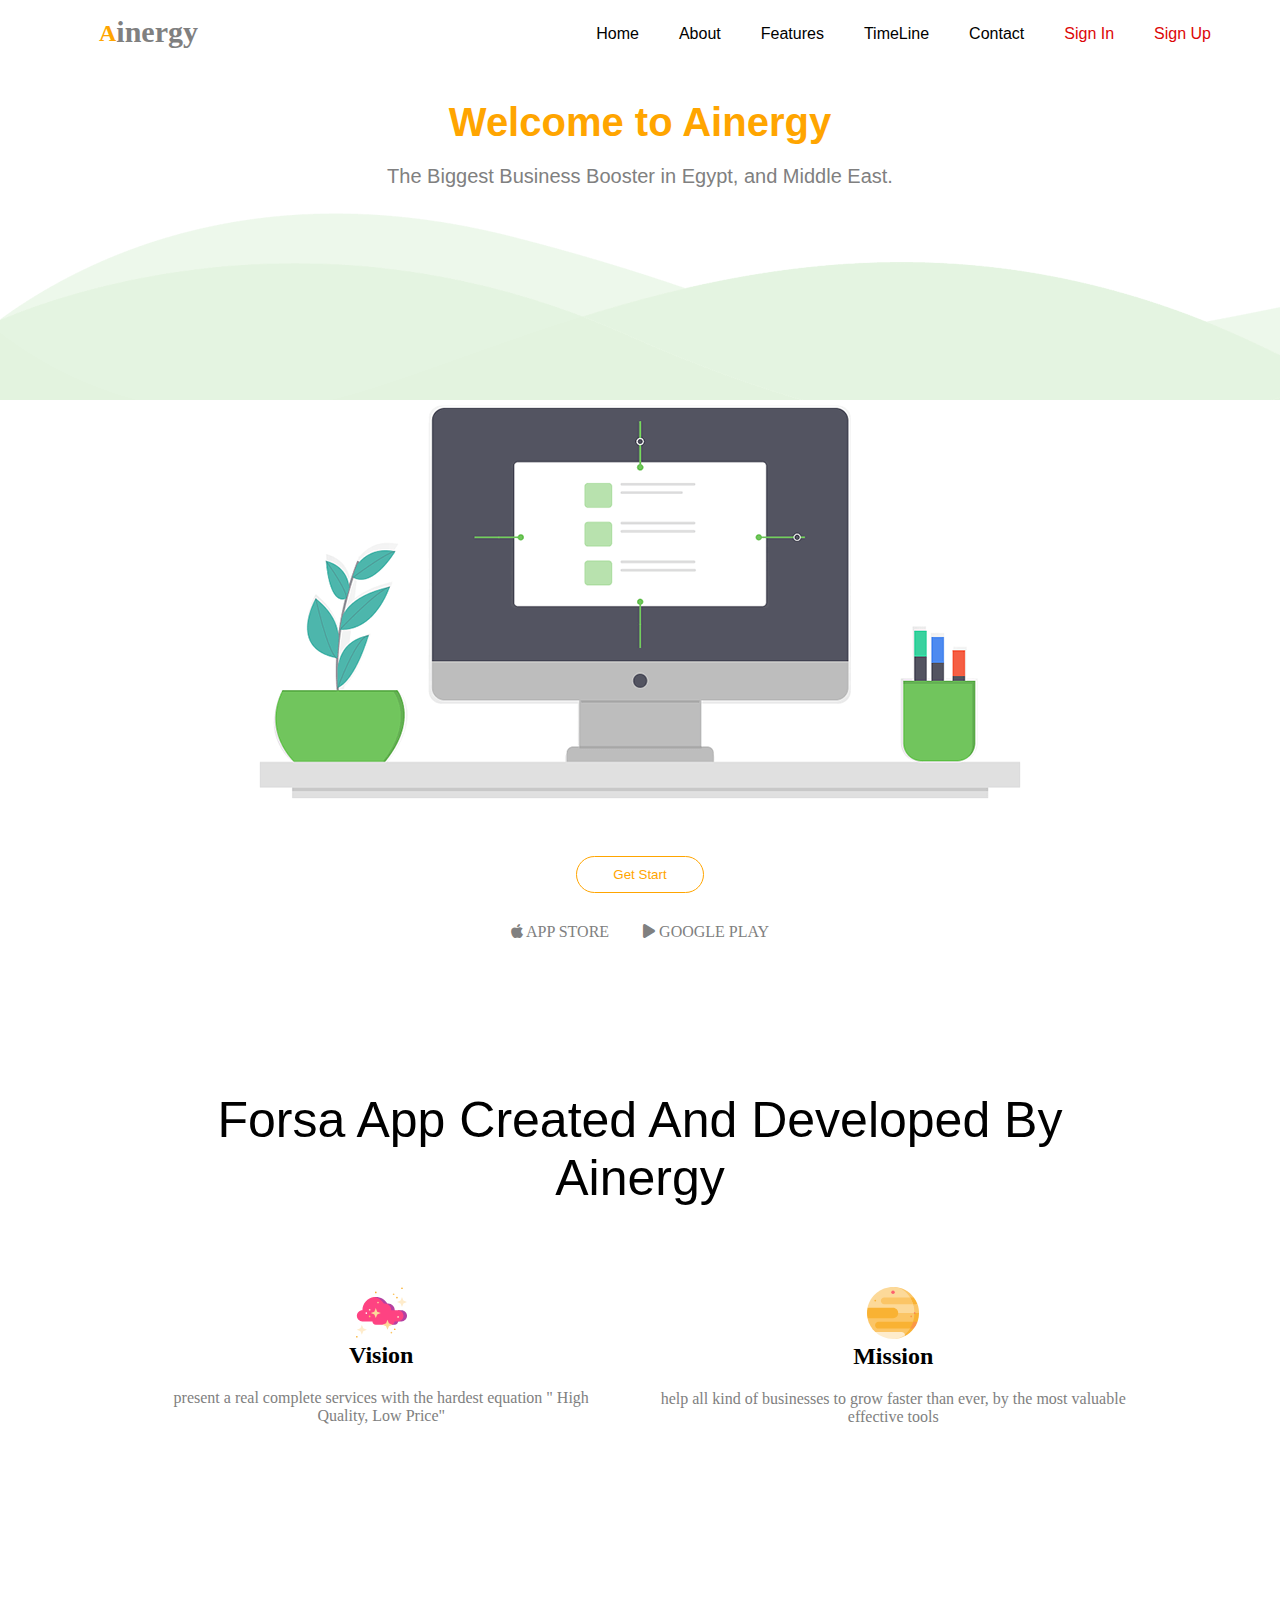
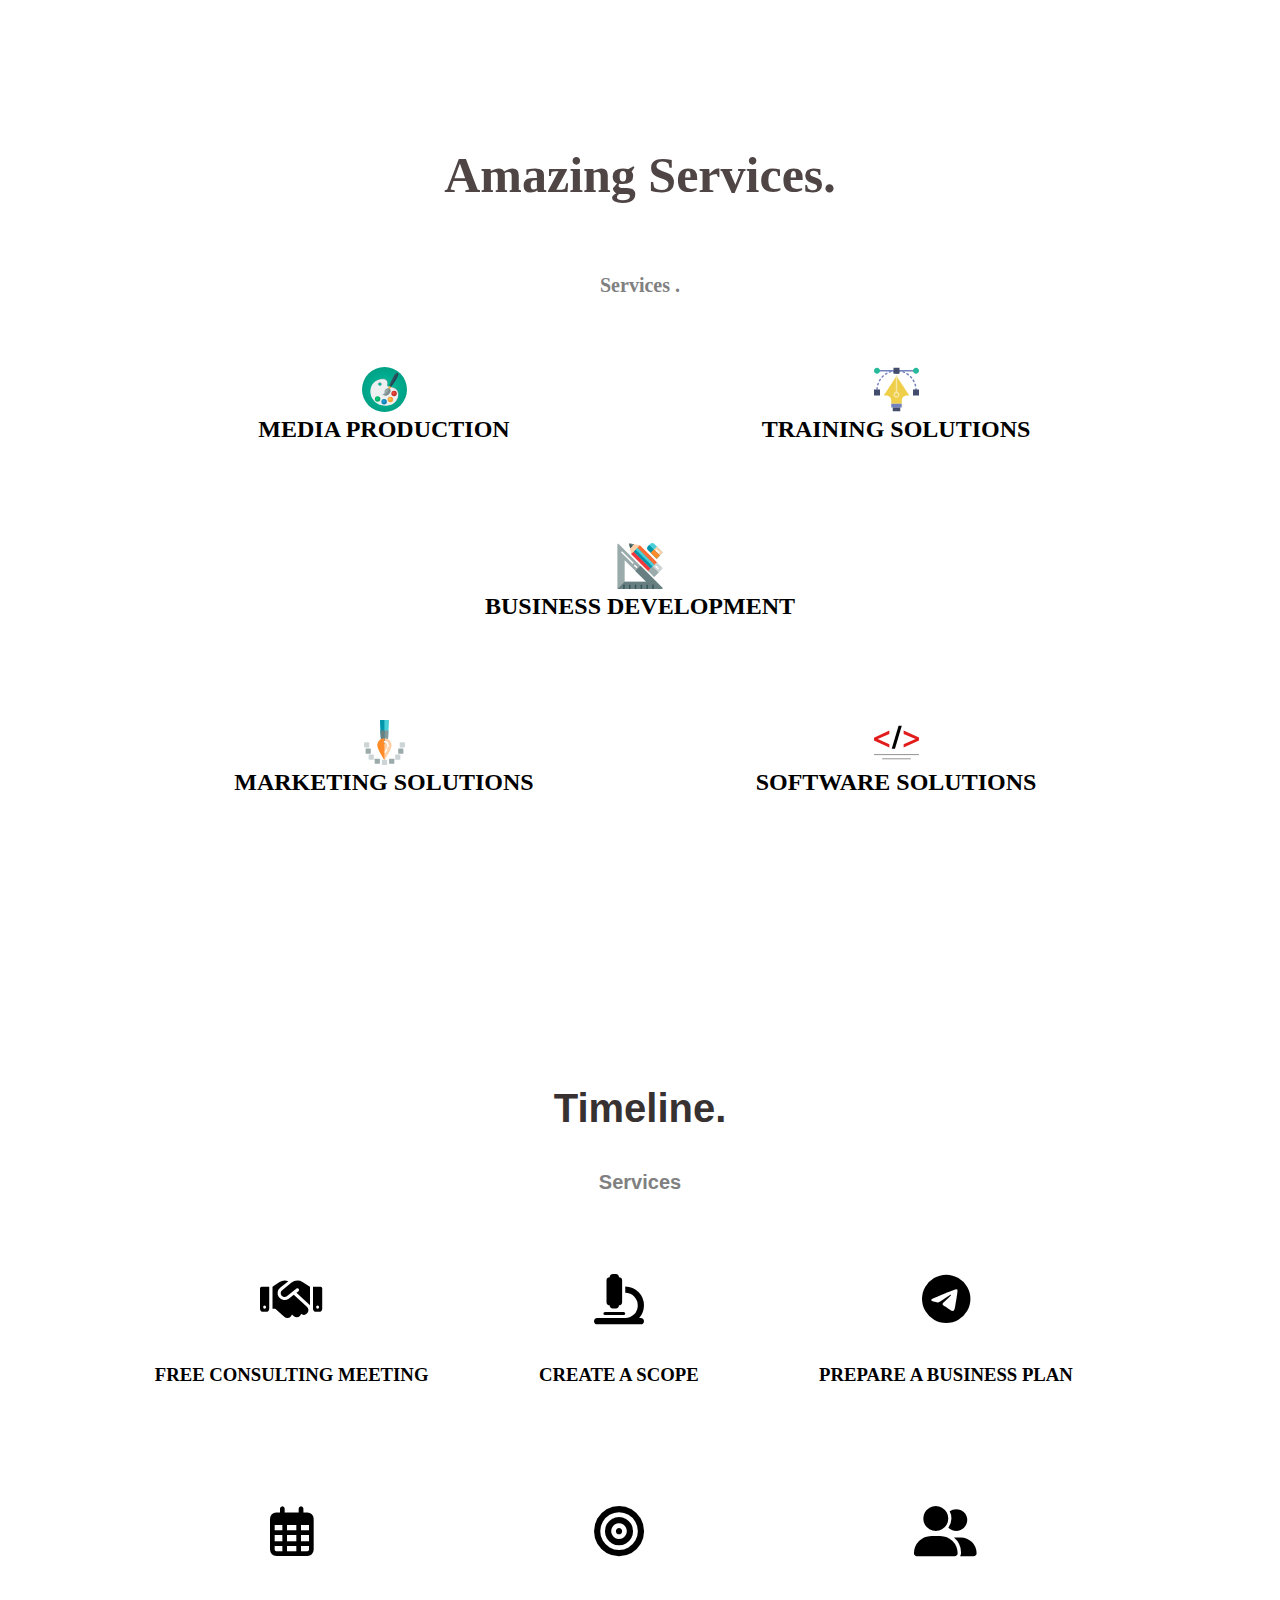
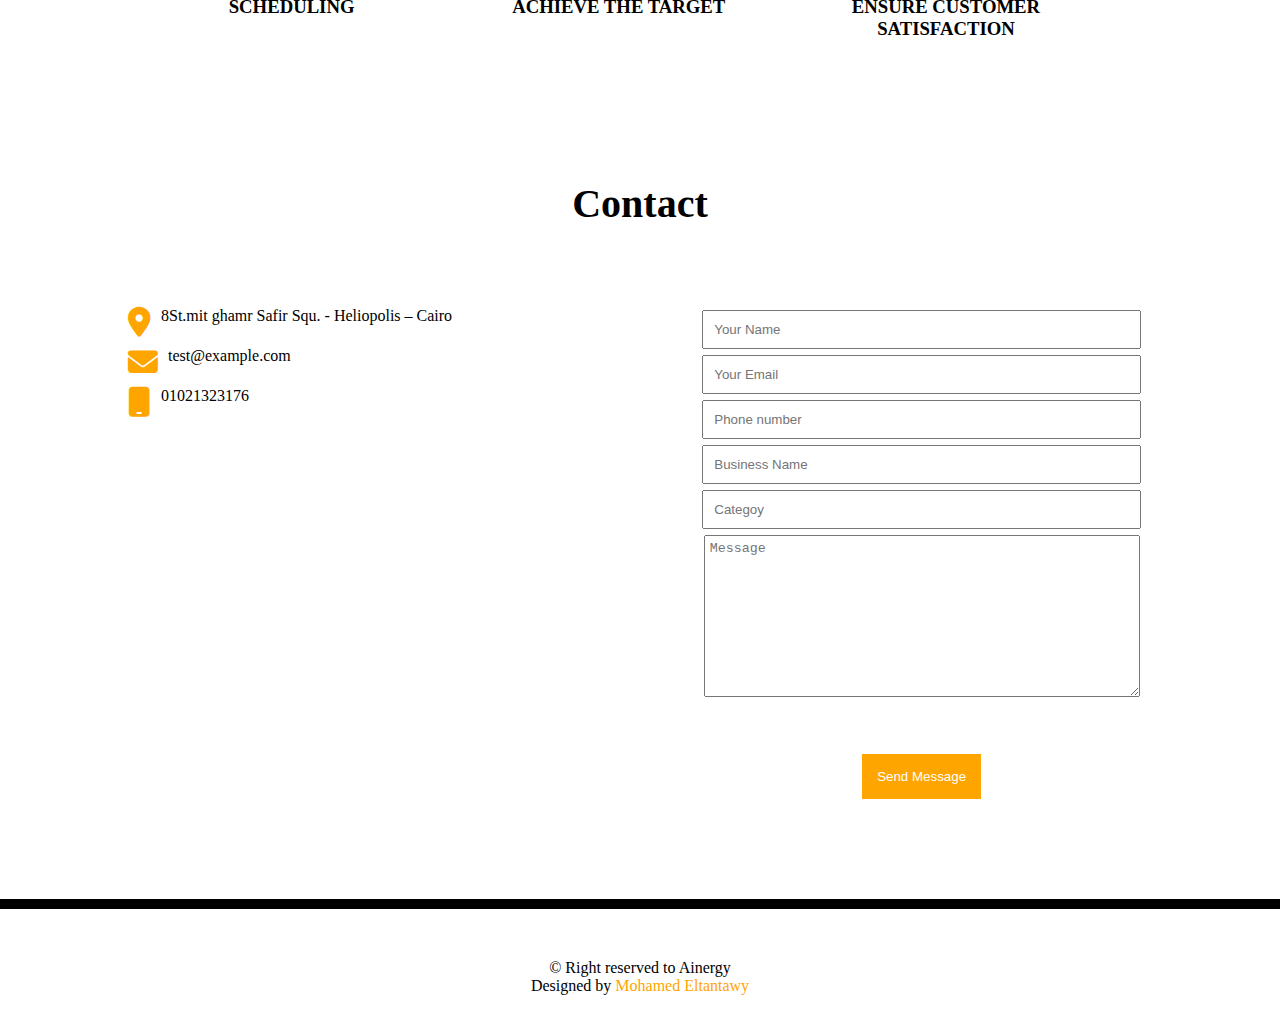
<file: index.html>
<!DOCTYPE html>
<html lang="en">

<head>
    <meta charset="UTF-8">
    <meta name="viewport" content="width=device-width, initial-scale=1.0">
    <title>Document</title>
    <link rel="stylesheet" href="main.css">
    <link rel="stylesheet" href="css/all.min.css">
</head>

<body>
    <header id="home" class="home">
        <div class="container">
            <div class="home">
                <nav class="nav">
                    <div class="row">
                        <a href="#home" class="logo">
                            <h2 class="char">A</h2>
                            <h2 class="char2">inergy</h2>
                        </a>
                        <div class="toggeler">
                            <i class="fa-solid fa-bars"></i>
                        </div>
                        <ul>
                            <li ><a class="li" href="#home">Home</a></li>
                            <li class="li"><a class="li" href="#about">About</a></li>
                            <li class="li"><a class="li" href="#features">Features</a></li>
                            <li class="li"><a class="li" href="#timeline">TimeLine</a></li>
                            <li class="li"><a class="li" href="#contact">Contact</a></li>
                            <div class="sign">
                                <li ><a class="li2" href="sign-in.html">Sign In</a></li>
                                <li ><a class="li2" href="sign-up.html">Sign Up</a></li>
                            </div>
                        </ul>
                    </div>
                </nav>
            </div>

        </div>
        <div class="row2">
            <h2>Welcome to Ainergy</h2>
            <p>The Biggest Business Booster in Egypt, and Middle East.
            </p>
            <img src="img/hero-bg.png" alt="">
            <img src="img/hero-img.png" alt="">
            <div class="button">
                <button>Get Start</button>
            </div>
            <div class="icon">
                <a href="">
                    <i class="fa-brands fa-apple"></i>
                    <label for="">APP STORE</label>
                </a>
                <a href="">
                    <i class="fa-solid fa-play"></i>
                    <label for="">GOOGLE PLAY</label>
                
                </a>
            </div>
        </div>
    </header>
    <section id="about" class="about">
        <div class="container">
            <h2 class="h2">Forsa App Created And Developed By Ainergy</h2>
            <div class="row">
                <div class="vision">
                    <img src="img/cloud.svg" alt="">
                    <h2>Vision</h2>
                    <p>present a real complete services with the hardest equation " High Quality, Low Price"</p>
                </div>
                <div class="vision">
                    <img src="img/planet.svg" alt="">
                    <h2>Mission</h2>
                    <p>help all kind of businesses to grow faster than ever, by the most valuable effective tools </p>
                </div>
            </div>
        </div>
    </section>
    <section id="features" class="features">
        <div class="container">
            <h2 class="h2">Amazing Services.</h2>
            <h6>Services .</h6>
            <div class="row">
                <div class="one">
                    <img src="img/paint-palette.svg" alt="">
                    <h2>MEDIA PRODUCTION</h2>
                </div>
                <div class="one">
                    <img src="img/vector.svg" alt="">
                    <h2>TRAINING SOLUTIONS</h2>
                </div>
                <div class="one">
                    <img src="img/design-tool.svg" alt="">
                    <h2>BUSINESS DEVELOPMENT</h2>
                </div>
            </div>
            <div class="row2">
                <div class="two">
                    <img src="img/pixel.svg" alt="">
                    <h2>MARKETING SOLUTIONS</h2>
                </div>
                <div class="two">
                    <img src="img/code.svg" alt="">
                    <h2>SOFTWARE SOLUTIONS</h2>
                </div>
            </div>
        </div>
    </section>
    <section id="timeline" class="timeline">
        <div class="container">
            <h2>Timeline.</h2>
            <h6>Services</h6>
            <div class="row">
                <div class="icon">
                    <i class="fa-solid fa-handshake"></i>
                    <h3>FREE CONSULTING MEETING</h3>
                </div>
                <div class="icon">
                    <i class="fa-solid fa-microscope"></i>
                    <h3>CREATE A SCOPE</h3>
                </div>
                <div class="icon">
                    <i class="fa-brands fa-telegram"></i>
                    <h3>PREPARE A BUSINESS PLAN</h3>
                </div>
                <div class="icon">
                    <i class="fa-regular fa-calendar-days"></i>
                    <h3>SCHEDULING</h3>
                </div>
                <div class="icon">
                    <i class="fa-solid fa-bullseye"></i>
                    <h3>ACHIEVE THE TARGET</h3>
                </div>
                <div class="icon">
                    <i class="fa-solid fa-user-group"></i>
                    <h3>ENSURE CUSTOMER SATISFACTION</h3>
                </div>
            </div>
        </div>
    </section>
    <section id="contact" class="contact">
        <div class="container">
            <h2>Contact</h2>
            <div class="row">
                <div class="info">
                    <div class="icon">
                        <i class="fa-solid fa-location-dot"></i>
                        <p>8St.mit ghamr Safir Squ. - Heliopolis – Cairo</p>
                    </div>
                    <div class="icon">
                        <i class="fa-solid fa-envelope"></i>
                        <p>test@example.com</p>
                    </div>
                    <div class="icon">
                        <i class="fa-solid fa-mobile"></i>
                        <p>01021323176</p>
                    </div>
                    <iframe src="https://www.google.com/maps/embed?pb=!1m14!1m8!1m3!1d109772.95983598047!2d31.263887000000004!3d30.707013!3m2!1i1024!2i768!4f13.1!3m3!1m2!1s0x14f7c1c2deeced23%3A0xc3b43fe0733da735!2sMit%20Ghamr%2C%20Madinet%20Mit%20Ghamr%20(Include%20Daqados)%2C%20Mit%20Ghamr%2C%20Dakahlia%20Governorate!5e0!3m2!1sen!2seg!4v1691392516712!5m2!1sen!2seg" width="600" height="450" style="border:0;" allowfullscreen="" loading="lazy" referrerpolicy="no-referrer-when-downgrade"></iframe>
                </div>
                <div class="form">
                    <input type="text" placeholder="Your Name">
                    <input type="email" placeholder="Your Email">
                    <input type="text" placeholder="Phone number">
                    <input type="text" placeholder="Business Name">
                    <input type="text" placeholder="Categoy">
                    <textarea type="text" placeholder="Message"></textarea>
                    <button>Send Message</button>
                </div>
            </div>
        </div>
        <footer class="footer">
            <p>© Right reserved to Ainergy</p>
            <p>Designed by <a href="">Mohamed Eltantawy</a></p>
        </footer>
    </section>

</body>

</html>
</file>
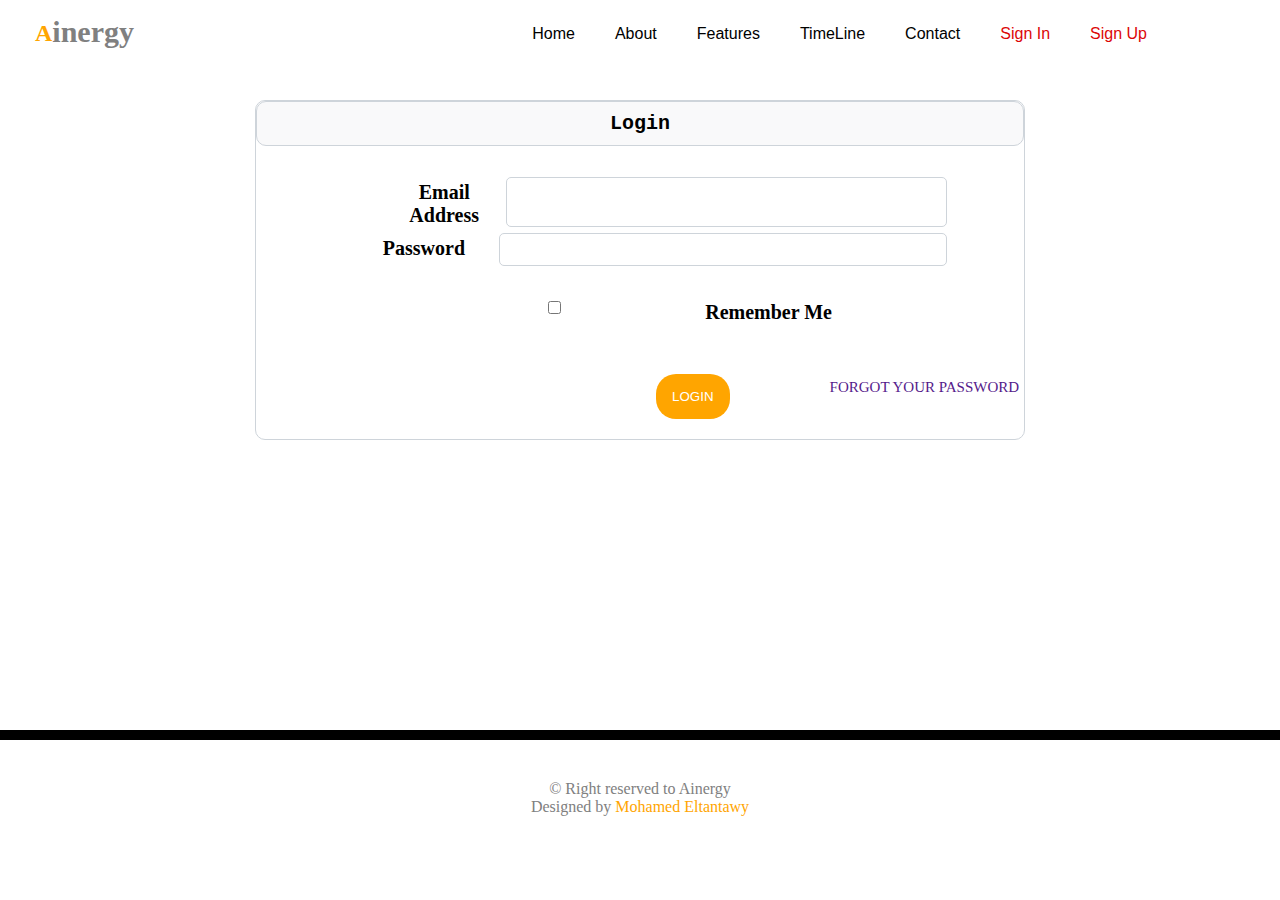
<file: sign-in.html>
<!DOCTYPE html>
<html lang="en">

<head>
    <meta charset="UTF-8">
    <meta name="viewport" content="width=device-width, initial-scale=1.0">
    <title>Document</title>
    <link rel="stylesheet" href="css/sign-in.css">
    <link rel="stylesheet" href="index.html">
    <link rel="stylesheet" href="css/all.min.css">
</head>

<body>
    <div class="home">
        <nav class="nav">
            <div class="row">
                <a href="#home" class="logo">
                    <h2 class="char">A</h2>
                    <h2 class="char2">inergy</h2>
                </a>
                <div class="toggeler">
                    <i class="fa-solid fa-bars"></i>
                </div>
                <ul>
                    <li><a class="li" href="index.html#home">Home</a></li>
                    <li class="li"><a class="li" href="index.html#about">About</a></li>
                    <li class="li"><a class="li" href="index.html#features">Features</a></li>
                    <li class="li"><a class="li" href="index.html#timeline">TimeLine</a></li>
                    <li class="li"><a class="li" href="index.html#contact">Contact</a></li>
                    <div class="sign">
                        <li><a class="li2" href="sign-in.html">Sign In</a></li>
                        <li><a class="li2" href="sign-up.html">Sign Up</a></li>
                    </div>
                </ul>
            </div>
        </nav>
    </div>
    <section class="sign-up">

        <div class="form-data">
            <h2>Login</h2>
            <div class="row">
                <div class="form-group">
                    <label for="">Email Address</label>
                    <input type="email" name="" id="">
                </div>
                <div class="form-group">
                    <label for="">Password</label>
                    <input type="password" name="" id="">
                </div>    
            </div>
            <div class="remember">
                <input type="checkbox" name="" id="">
                <label for="">Remember Me</label>
            </div>
            <div class="login">
                <button>LOGIN</button>
                <a href=""><p>FORGOT YOUR PASSWORD</p></a>
            </div>
        </div>
    </section>
    <footer>
        <p>© Right reserved to Ainergy</p>
        <p>Designed by <a href=""><span>Mohamed Eltantawy</span></a></p>
    </footer>
</body>

</html>
</file>
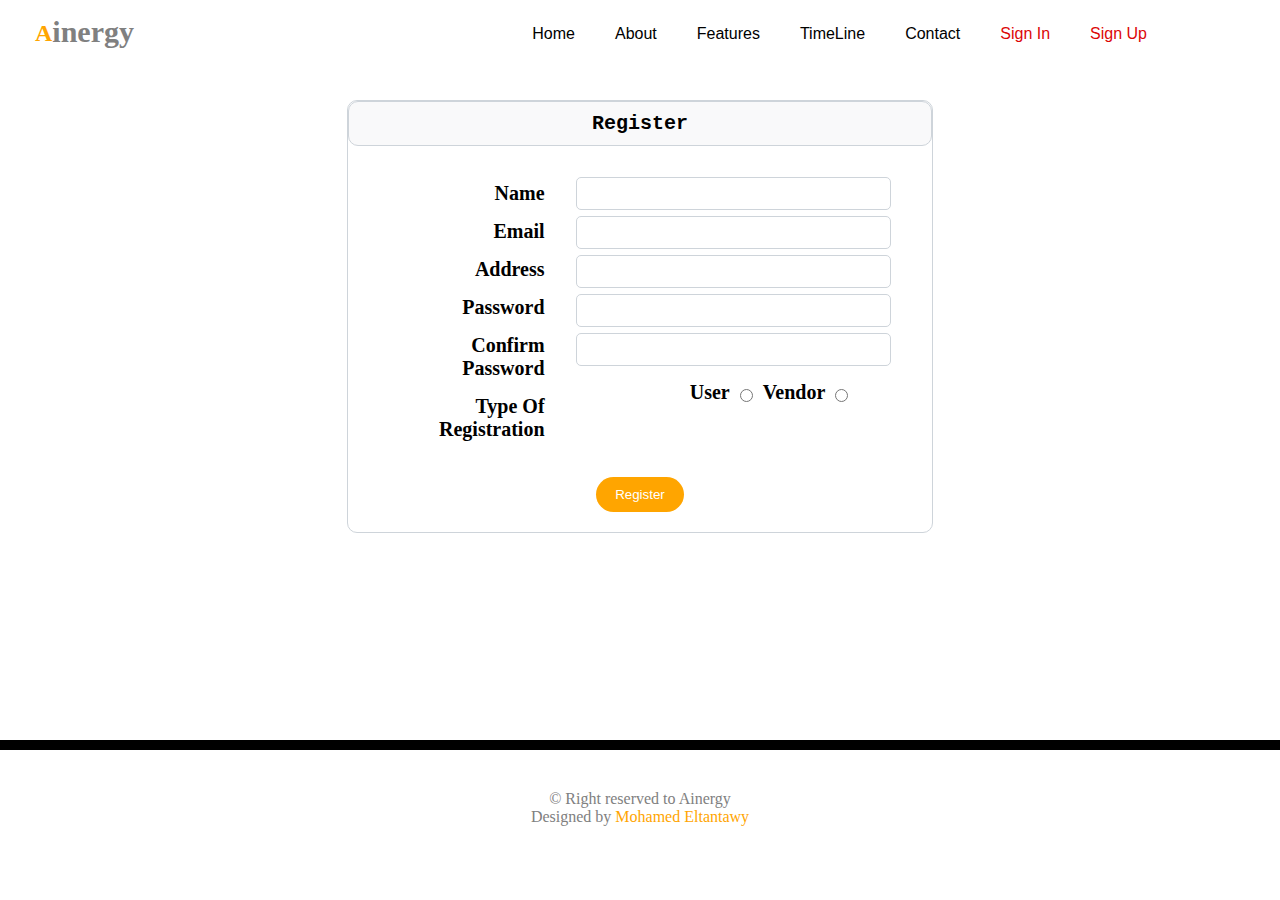
<file: sign-up.html>
<!DOCTYPE html>
<html lang="en">

<head>
    <meta charset="UTF-8">
    <meta name="viewport" content="width=device-width, initial-scale=1.0">
    <title>Document</title>
    <link rel="stylesheet" href="css/css/sign-up.css">
    <link rel="stylesheet" href="index.html">
</head>

<body>
    <div class="home">
        <nav class="nav">
            <div class="row">
                <a href="#home" class="logo">
                    <h2 class="char">A</h2>
                    <h2 class="char2">inergy</h2>
                </a>
                <ul>
                    <li ><a class="li" href="index.html#home">Home</a></li>
                    <li class="li"><a class="li" href="index.html#about">About</a></li>
                    <li class="li"><a class="li" href="index.html#features">Features</a></li>
                    <li class="li"><a class="li" href="index.html#timeline">TimeLine</a></li>
                    <li class="li"><a class="li" href="index.html#contact">Contact</a></li>
                    <div class="sign">
                        <li ><a class="li2" href="sign-in.html">Sign In</a></li>
                        <li ><a class="li2" href="sign-up.html">Sign Up</a></li>
                    </div>
                </ul>
            </div>
        </nav>
    </div>
    <section class="sign-up">
        
        <div class="form-data">
            <h2>Register</h2>
            <div class="row">
                <div class="label">
                    <label for="">Name</label>
                    <label for="">Email</label>
                    <label for="">Address</label>
                    <label for="">Password</label>
                    <label for="">Confirm Password</label>
                    <label for="">Type Of Registration</label>
                </div>
                <div class="form-group">
                    <input type="text" name="" id="">
                    <input type="email" name="" id="">
                    <input type="text" name="" id="">
                    <input type="password" name="" id="">
                    <input type="password" name="" id="">
                    <div class="select">
                        <label for="">User</label>
                        <input type="radio" name="type" id="">
                        <label for="">Vendor</label>
                        <input type="radio" name="type" id="">
                    </div>
                </div>
            </div>

                
                <button>Register</button>
            

        </div>
    </section>
    <footer>
        <p>© Right reserved to Ainergy</p>
        <p>Designed by <a href=""><span>Mohamed Eltantawy</span></a></p>
    </footer>
</body>

</html>
</file>
<file: main.css>
*{
    margin: 0px;
    padding: 0px;
}
html{
    scroll-behavior: smooth;
    transition: all 1s;
}
a{
    text-decoration: none;
}
.container{
    width: 80%;
    margin: auto;
}
.home .container{
    width: 90%;
    margin: auto;
}

.home .nav {
    width: 100%;
    margin: auto;
    text-align: center;
    background-color: white;
    position: fixed;
    justify-content: space-between;
    padding: 15px;
    padding-bottom: 0%;
 }
.home .nav .row{
    width: 90%;
    display: flex;
    justify-content: space-between;
}
.home .nav .row ul{
    list-style-type: none;
    display: flex;
    margin-top: 10px ;
}
.home .nav .row ul .li{
    color: black;
    font-family:Arial, Helvetica, sans-serif;
    transition: all 0.5s;
}
.home .nav .row ul .li:hover{
    color: orange;
}

.home .nav .row .sign{
    display: flex;
    font-family:Arial, Helvetica, sans-serif;
}
.home .nav .row .sign a{
    color: rgb(220, 7, 7);
}
.home .nav .row a{
    text-decoration: none;
    padding: 20px;
}
.home .nav .row .logo{
    display: flex;
    padding-top: 0px;
}
.home .nav .row .logo .char{
    color: orange;
    padding-top: 5px;
}
.home .nav .row .logo .char2{
   font-size: 30px;
   color: gray;
}
.home .row2{
    padding-top: 100px;
    text-align: center;
}
.home .row2 h2{
    font-size: 40px;
    color: orange;
    font-family: "Philosopher", sans-serif;
}
.home .row2 p{
    padding: 20px;
    color: gray;
    font-size: 20px;
    font-family:'Segoe UI', Tahoma, Geneva, Verdana, sans-serif;
}
.home .row2 button{
    margin-top: 50px;
    width: 10%;
    padding: 10px;
    border-radius: 30px;
    color: orange;
    border: 1px solid orange;
    background-color: white;
    cursor: pointer;
    transition: all .5s;
}
.home .row2 button:hover{
    background-color: orange;
    color: white;
}
.home .row2 .icon{
    padding-top: 30px;
}
.home .row2 .icon a{
    cursor: pointer;
    padding: 0px 15px;
    color: gray;
    transition: all .5s;
}
.home .row2 .icon a:hover{
    color: orange;
}

/* .about{
    padding-bottom: 1000px 0px;
} */
.about .container{
    width: 80%;
    margin: auto;
    text-align: center;
}
.about .h2{
    padding-top: 150px;
    font-sizE: 50px;
    font-weight: lighter;
    font-family: "Roboto", sans-serif;
}

.about .row{
    padding-bottom: 100px;
    padding-top: 80px;
    display: flex;
    text-align: center;
    justify-content: space-between;
}
.about .row .vision p{
    color: gray;
    padding: 20px; 

}
.about .row .vision{
    transition: all .5s;
    cursor: pointer;
}
.about .row .vision:hover{
    padding: 1px;
    background-color:antiquewhite;
    border-radius: 20px;
}

.about .row .vision img{
    width: 10%;
}
.features{
    margin: 100px 0px;
}
.features .h2{
    font-size: 50px;
    padding: 100px 0px 50px 0px;
    color: rgb(79, 69, 69);
}
.features h6{
    font-size: 20px;
    padding: 20px;
    color: gray;
}
.features .container{
   width: 80%;
   margin: auto;
   text-align: center;
}
.features .container .row {
    display: flex;
    flex-wrap: wrap;
    justify-content: space-around;
}
.features .container .row .one{
   text-align: center;
   padding: 50px;
   transition: all .5s;
}
.features .container .row .one:hover{
    background-color: antiquewhite;
    border-radius: 20px;
 }
.features .container .row2 {
    display: flex;
    flex-wrap: wrap;
    justify-content: space-around;
}.features .container .row2 .two{
    text-align: center;
    padding: 50px;
    transition: all .5s;
}
.features .container .row2 .two:hover{
    background-color: antiquewhite;
    border-radius: 20px;
}
.features img{
    width: 15%;
}
.timeline{
    padding-top: 100px;
}
.timeline h2, h6{
    text-align: center;
}
.timeline h2{
    color: rgb(56, 49, 49);
    font-size: 40px;
    padding: 40px;
    font-family: 'Trebuchet MS', 'Lucida Sans Unicode', 'Lucida Grande', 'Lucida Sans', Arial, sans-serif;
}
.timeline h6{
    font-size: 20px;
    color: gray;
    font-family: 'Trebuchet MS', 'Lucida Sans Unicode', 'Lucida Grande', 'Lucida Sans', Arial, sans-serif;
}
.timeline .row{
    display: flex;
    flex-wrap: wrap;
    text-align: center;
}
.timeline .row .icon{
    width: 30%;
    padding: 40px 10px;
    transition: all .5s;
}
.timeline .row .icon:hover{
    background-color: antiquewhite;
    border-radius: 20px;
}
.timeline .row .icon i{
    font-size: 50px;
    padding: 40px 0px;
}

.contact{
    padding: 100px 0px 30px 0px;
}
.contact h2{
    text-align: center;
    padding-bottom: 80px;
    font-size: 40px;
    
}
.contact .row{
    display: flex;
    justify-content: space-between;
}
.contact .info{
    width: 45%;
}
.contact .info .icon{
    display: flex;
    width: 90%;

}
.contact .info .icon i{
    font-size: 30px;
    color: orange;
    padding: 0px 10px 10px 0px
}
iframe{
    padding: 20px 0px;
    width: 65%;
    height: 40%;
}
.contact .form{
    text-align: center;
    width: 45%;
}
.contact .form input{
    width: 90%;
    padding: 10px;
    margin: 3px;
}
.contact .form textarea{
    width: 92%;
    height: 150px;
    padding: 5px;
    margin: 3px;
}
.contact .form button{
    margin-top: 50px;
    padding: 15px;
    border: none;
    background-color: orange;
    color: white;
    cursor: pointer;
    transition: all .5s;
}
.contact .form button:hover{
    background-color:deepskyblue;
}
.footer{
    margin-top: 100px;
    border-top: 10px solid black;
    padding-top: 50px;
    text-align: center;
}
.footer a{
    color: orange;
}
.toggeler i{
    background-color: transparent;
    color: gray;
    font-size: 20px;
    margin: 20px;
    display: none;
}
@media(max-width:750px){
    *{
        margin: 0px;
        padding: 0px;
    }
    .home .container{
        width: 100%;
    }
    .home .nav .row ul{
        display: none;
    }
    .toggeler i{
        display: block;
        font-size: 30px;
    }
    .logo{
        margin-top: 15px;
    }
    .home .row2 h2{
        text-align: center;
        font-size: 40px;
    }
    .home .row2 p{
        text-align: center;
        font-size: 20px;
    }
    .home .row2 img{
        width: 80%;
    }
    .home .row2 button{
        width: 40%;
    }
    .about .h2{
        font-size: 40px;
    }
    .about .row{
        flex-wrap: wrap;
    }
    .about .row .vision{
        width: 100%;
    }
    .about .row .vision img{
        width: 30%;
        padding: 10px;
    }
    .features .h2{
        font-size: 40px;
    }
    .features .one{
        width: 90%;
    }
    .features .row2{
        flex-wrap: wrap;
    }
    .timeline h2{
        font-size: 40px;
    }
    .timeline h6{
        font-size: 20px;
    }
    .timeline .row .icon{
        width: 90%;
    }
    .contact h2{
        font-size: 40px;
    }
    .contact .container .row{
        flex-wrap: wrap;
    }
    .contact .row .info{
        width: 90%;
        padding-left: 30px;
    }
    .contact .row .info iframe{
        width: 90%;
    }
    .contact .row .form textarea{
        margin-top: 5px;
        padding: 0px 5px;
    }
    .contact .row .form{
        width: 90%;
        padding-left: 20px;
    }
    
    
    

    

}
</file>
<file: css/sign-in.css>
*{
    margin: 0px;
    padding: 0px;
}
html{
    scroll-behavior: smooth;
    transition: all 1s;
}
body{
    background-color: #fff;
}
a{
    text-decoration: none;
}
.container{
    width: 80%;
    margin: auto;
}
.home .container{
    width: 90%;
    margin: auto;
}
.home .nav {
    width: 100%;
    margin: auto;
    text-align: center;
    background-color: white;
    position: fixed;
    justify-content: space-between;
    padding: 15px;
    padding-bottom: 0%;
 }
.home .nav .row{
    width: 90%;
    display: flex;
    justify-content: space-between;
}
.home .nav .row ul{
    list-style-type: none;
    display: flex;
    margin-top: 10px ;
}
.home .nav .row ul .li{
    color: black;
    font-family:Arial, Helvetica, sans-serif;
    transition: all 0.5s;
}
.home .nav .row ul .li:hover{
    color: orange;
}

.home .nav .row .sign{
    display: flex;
    font-family:Arial, Helvetica, sans-serif;
}
.home .nav .row .sign a{
    color: rgb(220, 7, 7);
}
.home .nav .row a{
    text-decoration: none;
    padding: 20px;
}
.home .nav .row .logo{
    display: flex;
    padding-top: 0px;
}
.home .nav .row .logo .char{
    color: orange;
    padding-top: 5px;
}
.home .nav .row .logo .char2{
   font-size: 30px;
   color: gray;
}
a{
    text-decoration: none;
}
.sign-up{
    padding-top: 100px;
    height: 70vh;
}
.sign-up h2{
    margin: 0px;
    font-size: 20px;
    padding: 10px;
    border-radius: 10px;
    border: 1px solid #ced4da;
    font-family:'Courier New', Courier, monospace;
    background-color: #f9f9fa;
}
.sign-up .form-data{
    text-align: center;
    width: 60%;
    margin: auto;
    border-radius: 10px;
    border: 1px solid #ced4da;
}
.sign-up .row{
    padding: 25px;
    margin: auto;
    width: 80%;
    display: flex;
}
.sign-up label{
    font-size: 20px;
    font-weight: 600;
    margin: 10px 0px 0px 50px;
}
.sign-up .label{
    text-align: right;
    width: 40%;
}
.sign-up .label label{
    display: block;
    margin: 7px;
    padding: 6px;
}
.sign-up .row{
    flex-wrap: wrap;

}
.sign-up .form-group {
    width: 100%;
    justify-content: space-between;
    display: flex;
}

.sign-up .form-group input{
    width: 70%;
    padding: 8px;
    margin-top: 6px;
    border-radius: 5px;
    border: 1px solid #ced4da;
}
.sign-up .remember{
    width: 50%;
    display: flex;
    margin: auto;
    justify-content: space-between;
}
.sign-up .remember input{
    margin-left: 100px;
    
}

 .login{
    padding-top: 50px;
    display: flex;
    margin-left: 400px;
}
.login a p{
    padding-top: 5px;
    padding-left: 100px;
    font-size: 15px;
}
.sign-up button{
    width: 20%;
    margin-bottom: 20px;
    padding: 15px 0px;
    border-radius: 20px;
    background-color: orange;
    color: white;
    border: 1px #ced4da;
    cursor: pointer;
    transition: all .5s;
}
.sign-up button:hover{
    background-color: blue;
}
footer{
    padding-top: 40px;
    border-top: 10px solid black;
    text-align: center;
}
footer p{
    color: gray;
}
footer a{
    color: orange;
}
.toggeler i{
    background-color: transparent;
    color: gray;
    font-size: 20px;
    margin: 20px;
    display: none;
}
@media(max-width:750px){
    *{
        margin: 0px;
        padding: 0px;
    }
    .home .container{
        width: 100%;
    }
    .home .nav .row ul{
        display: none;
    }
    .toggeler i{
        display: block;
        font-size: 30px;
    }
    .logo{
        margin-top: 15px;
    }
    .sign-up .form-data{
        width: 90%;
        margin: auto;
    }
    .sign-up .form-data .form-group{
        flex-wrap: wrap;
    }
    .sign-up .form-data .form-group label{
        width: 100%;
        padding-right: 30px;
    }
    .sign-up .form-data .form-group input{
        width: 100%;
    }
    .sign-up .form-data .remember{
        width: 90%;
    }
    .sign-up .form-data .login{
        width: 90%;
        margin-left: 30px;
    }
    .sign-up .form-data button{
        padding: 10px 0px;
        width: 30%;
    }

}
</file>
<file: css/css/sign-up.css>
*{
    margin: 0px;
    padding: 0px;
}
html{
    scroll-behavior: smooth;
    transition: all 1s;
}
body{
    background-color: #fff;
}
a{
    text-decoration: none;
}
.container{
    width: 80%;
    margin: auto;
}
.home .container{
    width: 90%;
    margin: auto;
}
.home .nav {
    width: 100%;
    margin: auto;
    text-align: center;
    background-color: white;
    position: fixed;
    justify-content: space-between;
    padding: 15px;
    padding-bottom: 0%;
 }
.home .nav .row{
    width: 90%;
    display: flex;
    justify-content: space-between;
}
.home .nav .row ul{
    list-style-type: none;
    display: flex;
    margin-top: 10px ;
}
.home .nav .row ul .li{
    color: black;
    font-family:Arial, Helvetica, sans-serif;
    transition: all 0.5s;
}
.home .nav .row ul .li:hover{
    color: orange;
}

.home .nav .row .sign{
    display: flex;
    font-family:Arial, Helvetica, sans-serif;
}
.home .nav .row .sign a{
    color: rgb(220, 7, 7);
}
.home .nav .row a{
    text-decoration: none;
    padding: 20px;
}
.home .nav .row .logo{
    display: flex;
    padding-top: 0px;
}
.home .nav .row .logo .char{
    color: orange;
    padding-top: 5px;
}
.home .nav .row .logo .char2{
   font-size: 30px;
   color: gray;
}
a{
    text-decoration: none;
}
.sign-up{
    padding: 100px;
    height: 60vh;
}
.sign-up h2{
    margin: 0px;
    font-size: 20px;
    padding: 10px;
    border-radius: 10px;
    border: 1px solid #ced4da;
    font-family:'Courier New', Courier, monospace;
    background-color: #f9f9fa;
}
.sign-up .form-data{
    text-align: center;
    width: 54%;
    margin: auto;
    border-radius: 10px;
    border: 1px solid #ced4da;
}
.sign-up .row{
    padding: 25px;
    margin: auto;
    width: 80%;
    display: flex;
}
.sign-up label{
    font-size: 20px;
    font-weight: 600;
}
.sign-up .label{
    padding-right: 20px;
    text-align: right;
    width: 40%;
}
.sign-up .label label{
    display: block;
    margin: 7px;
    padding: 4px;
}

.sign-up .form-group {
    width: 80%;
}

.sign-up .form-group input{
    width: 100%;
    padding: 8px;
    margin-top: 6px;
    border-radius: 5px;
    border: 1px solid #ced4da;
}

.sign-up .select {
    margin: auto;
    display: flex;
    width: 30%;
    padding-top: 15px;
}
.sign-up .select label {
   padding: 0px 10px;
}
.sign-up button{
    width: 15%;
    margin-bottom: 20px;
    padding: 10px 0px;
    border-radius: 20px;
    background-color: orange;
    color: white;
    border: 1px #ced4da;
    cursor: pointer;
    transition: all .5s;
}
.sign-up button:hover{
    background-color: blue;
}
footer{
    padding-top: 40px;
    border-top: 10px solid black;
    text-align: center;
}
footer p{
    color: gray;
}
footer a{
    color: orange;
}
</file>
